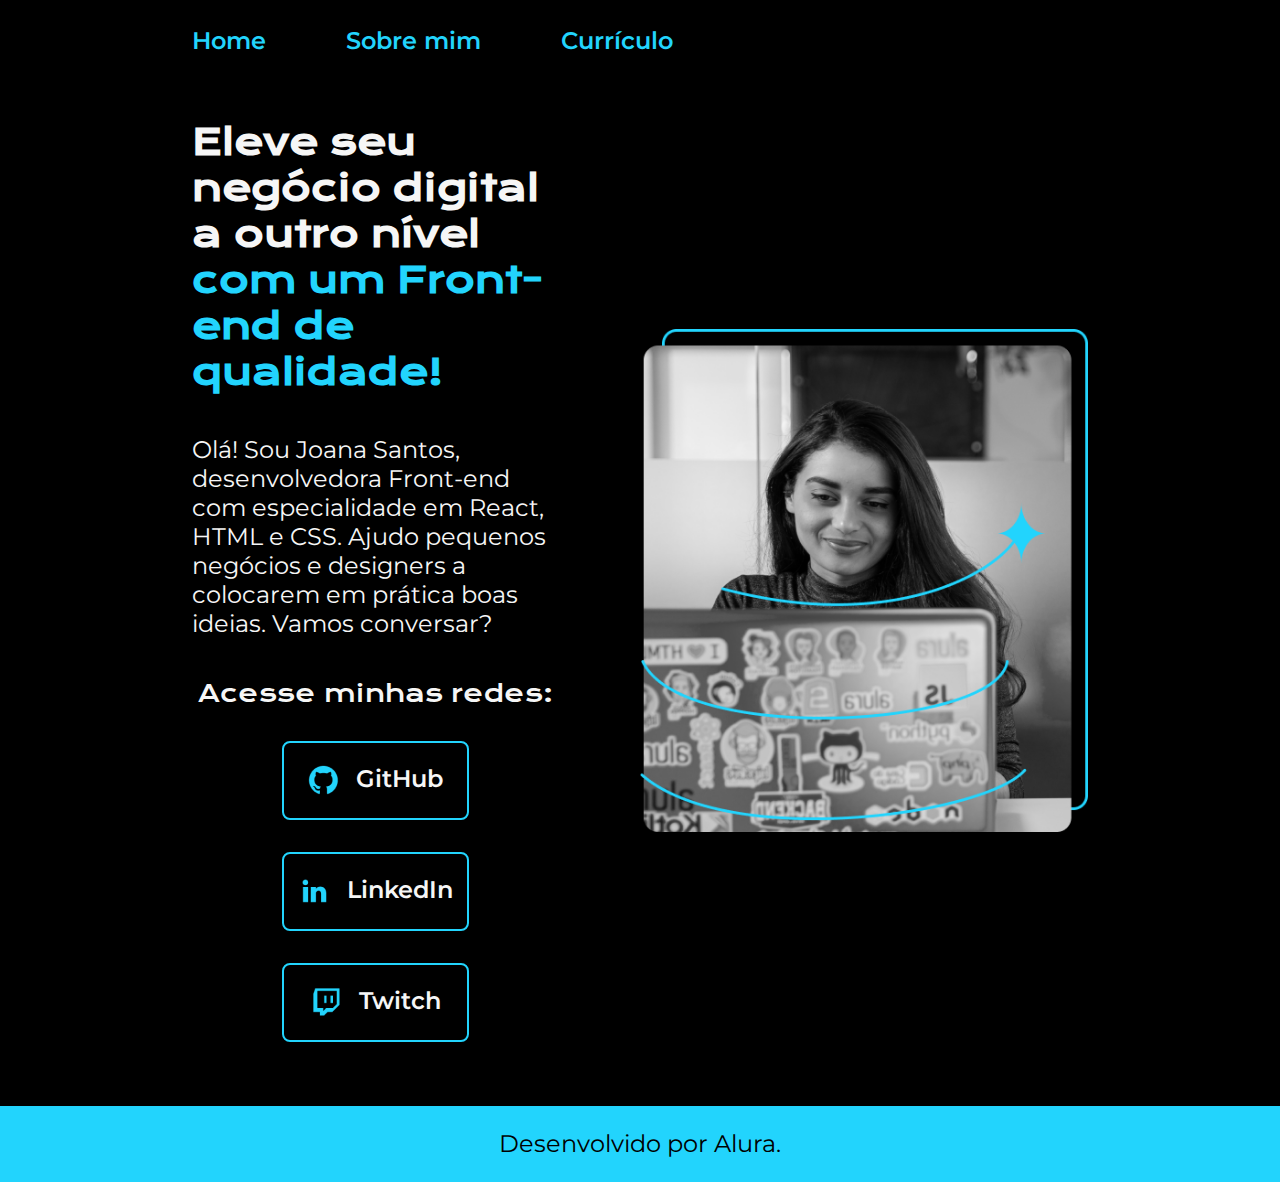
<file: index.html>
<!DOCTYPE html>
<html lang="pt-br">

<head>
    <meta charset="UTF-8">
    <meta http-equiv="X-UA-Compatible" content="IE=edge">
    <meta name="viewport" content="width=device-width, initial-scale=1.0">
    <title>Portifolio</title>
    <link rel="stylesheet" href="./style/style.css">
</head>

<body>
    <header class="cabecalho">
        <nav class="cabecalho__menu">
            <a class="cabecalho__menu__link" href="index.html">Home</a>
            <a class="cabecalho__menu__link" href="about.html">Sobre mim</a>
            <a class="cabecalho__menu__link" href="curriculo.html">Currículo</a>
        </nav>
    </header>

    <main class="apresentacao">
        <section class="apresentacao__conteudo">
            <h1 class="apresentacao__conteudo__titulo">Eleve seu negócio digital a outro nível <strong 
            class="titulo-destaque">com um Front-end de qualidade!
            </strong></h1>
            <p class="apresentacao__conteudo__texto">Olá! Sou Joana Santos, desenvolvedora
            Front-end com especialidade em React, HTML e
            CSS. Ajudo pequenos negócios e designers a
            colocarem em prática boas ideias. Vamos
            conversar?</p>
            <div class="apresentacao__links">
                <h2 class="apresentacao__links__subtitulo">Acesse minhas redes:</h2>
            
                <a class="apresentacao__links__navegacao" href="https://github.com/rafaballerini">
                    <img src="./assets/github.png" alt="Logo do GitHub">
                    GitHub
                </a>
                <a class="apresentacao__links__navegacao" href="https://www.linkedin.com/in/rafaellaballerini/">
                    <img src="./assets/linkedin.png" alt="Logo do GitHub">
                    LinkedIn
                </a>
                <a class="apresentacao__links__navegacao" href="https://twitch.tv/guilimadev">
                    <img src="./assets/twitch.png" alt="Logo do GitHub">
                    Twitch
                </a>
            </div>
        </section>
        <img class="apresentacao__imagem" src="./assets/Imagem.png" alt="Foto da Joana Santos programando">
    </main>

    <footer class="rodape">
        <p>Desenvolvido por Alura.</p>
    </footer>
</body>

</html>
</file>
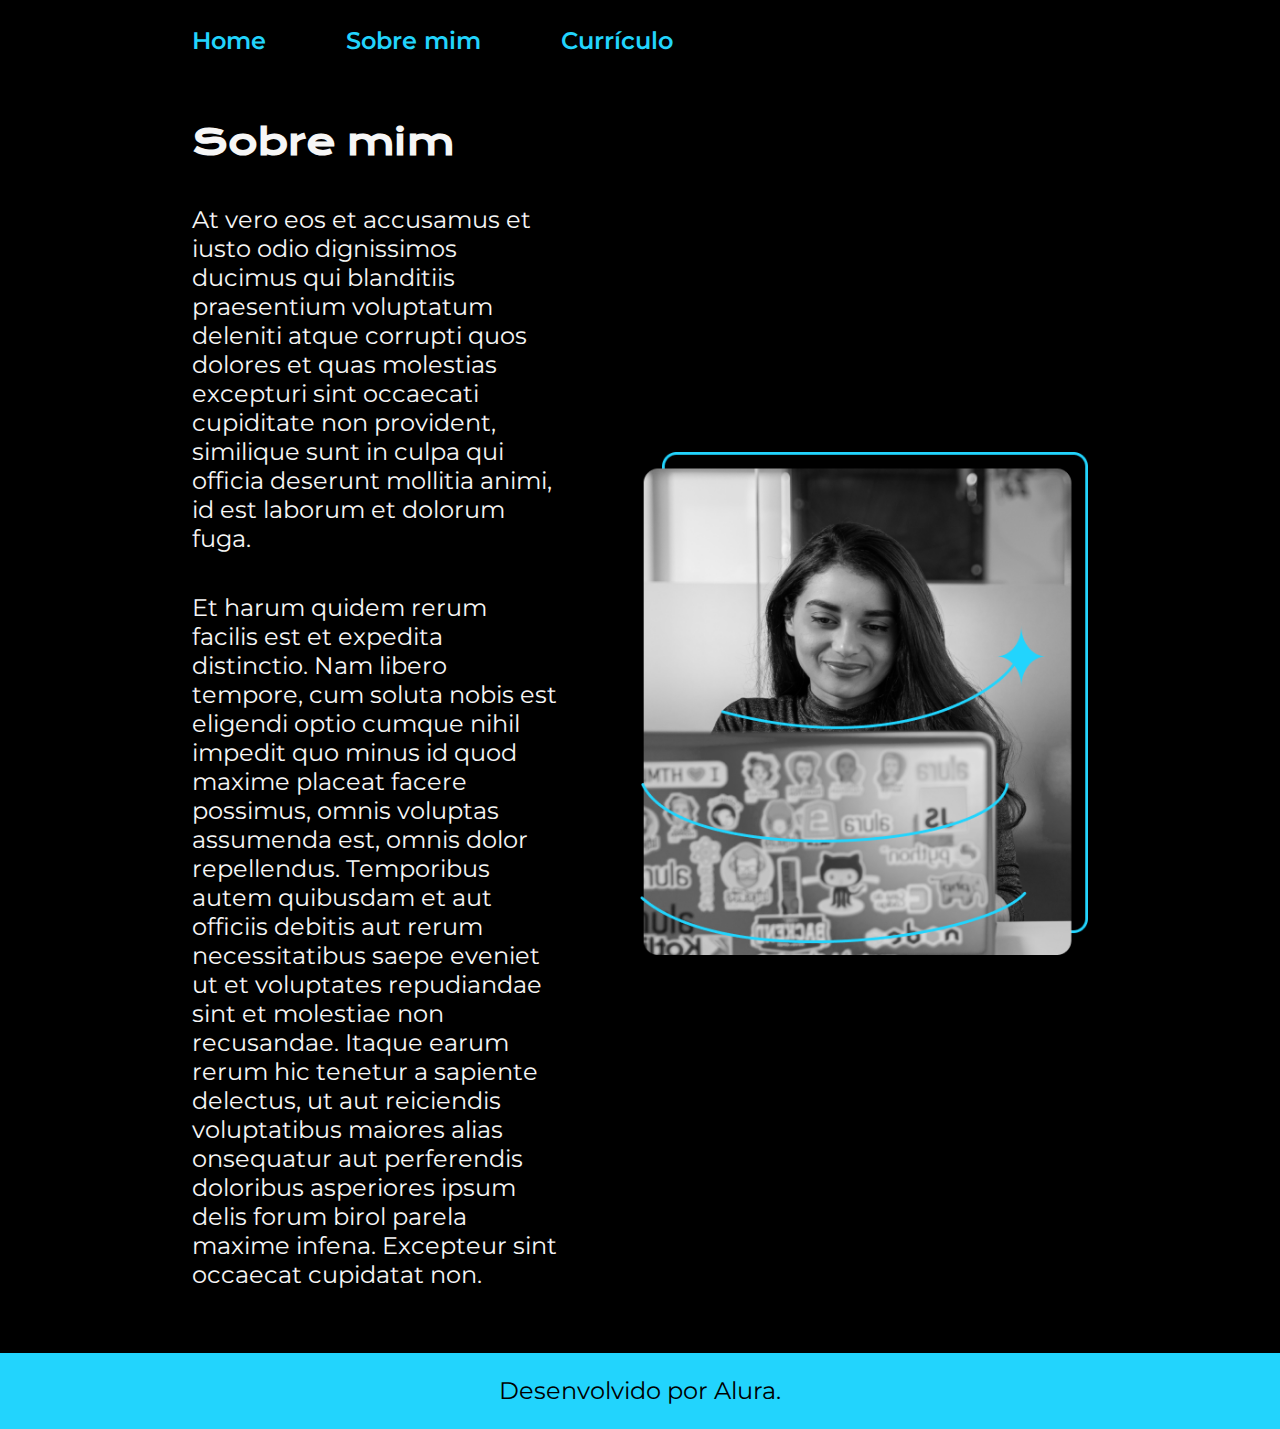
<file: about.html>
<!DOCTYPE html>
<html lang="pt-BR">
<head>
    <meta charset="UTF-8">
    <meta name="viewport" content="width=device-width, initial-scale=1.0">
    <link rel="stylesheet" href="./style/style.css">
    <title>Sobre mim</title>
</head>
<body>
    <header class="cabecalho">
        <nav class="cabecalho__menu">
            <a class="cabecalho__menu__link" href="index.html">Home</a>
            <a class="cabecalho__menu__link" href="about.html">Sobre mim</a>
            <a class="cabecalho__menu__link" href="curriculo.html">Currículo</a>
        </nav>
    </header>

    <main class="apresentacao">
        <section class="apresentacao__conteudo">
            <h1 class="apresentacao__conteudo__titulo">Sobre mim</h1>
            <p class="apresentacao__conteudo__texto">At vero eos et accusamus et iusto odio dignissimos ducimus qui blanditiis 
                praesentium voluptatum deleniti atque corrupti quos dolores et quas molestias 
                excepturi sint occaecati cupiditate non provident, similique sunt in culpa qui 
                officia deserunt mollitia animi, id est laborum et dolorum fuga.</p>
            
            <p class="apresentacao__conteudo__texto">Et harum quidem rerum facilis est et expedita distinctio. Nam libero tempore, 
                cum soluta nobis est eligendi optio cumque nihil impedit quo minus id quod maxime 
                placeat facere possimus, omnis voluptas assumenda est, omnis dolor repellendus. 
                Temporibus autem quibusdam et aut officiis debitis aut rerum necessitatibus saepe 
                eveniet ut et voluptates repudiandae sint et molestiae non recusandae. Itaque earum 
                rerum hic tenetur a sapiente delectus, ut aut reiciendis voluptatibus maiores alias 
                onsequatur aut perferendis doloribus asperiores ipsum delis forum birol parela maxime 
                infena. Excepteur sint occaecat cupidatat non.</p>
        </section>
        <img class="apresentacao__imagem" src="./assets/Imagem.png" alt="Foto da Joana Santos programando">
    </main>

    <footer class="rodape">
        <p>Desenvolvido por Alura.</p>
    </footer>
</body>
</html>
</file>
<file: style/style.css>
@import url('https://fonts.googleapis.com/css2?family=Krona+One&family=Montserrat:wght@400;600&display=swap');

:root{
    --cor-primaria: #000000;
    --cor-secundaria: #F6F6F6;
    --cor-terciaria:#22D4FD;
    --cor-hover: #272727;

    --fonte-primaria: 'Krona One', sans-serif;
    --fonte-secundaria: 'Montserrat', sans-serif;
}

*{
    margin: 0;
    padding: 0;
}

body{
    box-sizing: border-box;
    background-color: var(--cor-primaria);
    color: var(--cor-secundaria);
}

.cabecalho{
    padding: 2% 0% 0% 15%;
}

.cabecalho__menu{
    display: flex;
    gap:80px;
}

.cabecalho__menu__link{
    font-family: var(--fonte-secundaria);
    font-size: 1.5rem;
    font-weight: 600;
    color: var(--cor-terciaria);
    text-decoration: none;
}

.titulo-destaque{
    color: var(--cor-terciaria);
}

.apresentacao{
    padding: 5% 15%;
    display: flex;
    align-items: center;
    justify-content: space-between;
    gap: 82px;
}
.apresentacao__conteudo{
    width: 50%;
    display: flex;
    flex-direction: column;
    gap: 40px;
}

.apresentacao__conteudo__titulo{
    font-size: 2.25rem;
    font-family: var(--fonte-primaria);
}

.apresentacao__conteudo__texto{
    font-size: 1.5rem;
    font-family: var(--fonte-secundaria);
}


.apresentacao__conteudo__texto a{
    text-decoration: none;
    color: var(--cor-terciaria);
}

.apresentacao__links{
    display: flex;
    flex-direction: column;
    justify-content: space-between;
    align-items: center;
    gap: 32px;
}

.apresentacao__links__subtitulo{
    font-family: var(--fonte-primaria);
    font-weight: 400;
    font-size: 1.5rem;
}

.apresentacao__links__navegacao{
    display: flex;
    justify-content: center;
    gap: 16px;
    border: 2px solid var(--cor-terciaria);
    width: 50%;
    text-align: center;
    border-radius: 8px;
    font-size: 1.5rem;
    font-weight: 600;
    padding: 21.5px 0;
    text-decoration: none;
    color: var(--cor-secundaria);
    font-family: var(--fonte-secundaria);
}

.apresentacao__links__navegacao:hover{
    background-color: var(--cor-hover);
    padding: 3%;
}

.apresentacao__imagem{
    width: 50%;
}

.rodape{
    color: var(--cor-primaria);
    background-color: var(--cor-terciaria);
    text-align: center;
    padding: 23.64px;
    font-family: var(--fonte-secundaria);
    font-size: 1.5rem;
}

@media (max-width: 1200px){
    .cabecalho{
        padding: 10%
    }

    .cabecalho__menu{
        justify-content: center;
    }
    
    .apresentacao{
        flex-direction: column-reverse;
        padding:5%;
    }
    .apresentacao__conteudo{
        width: auto;
    }
}
</file>
